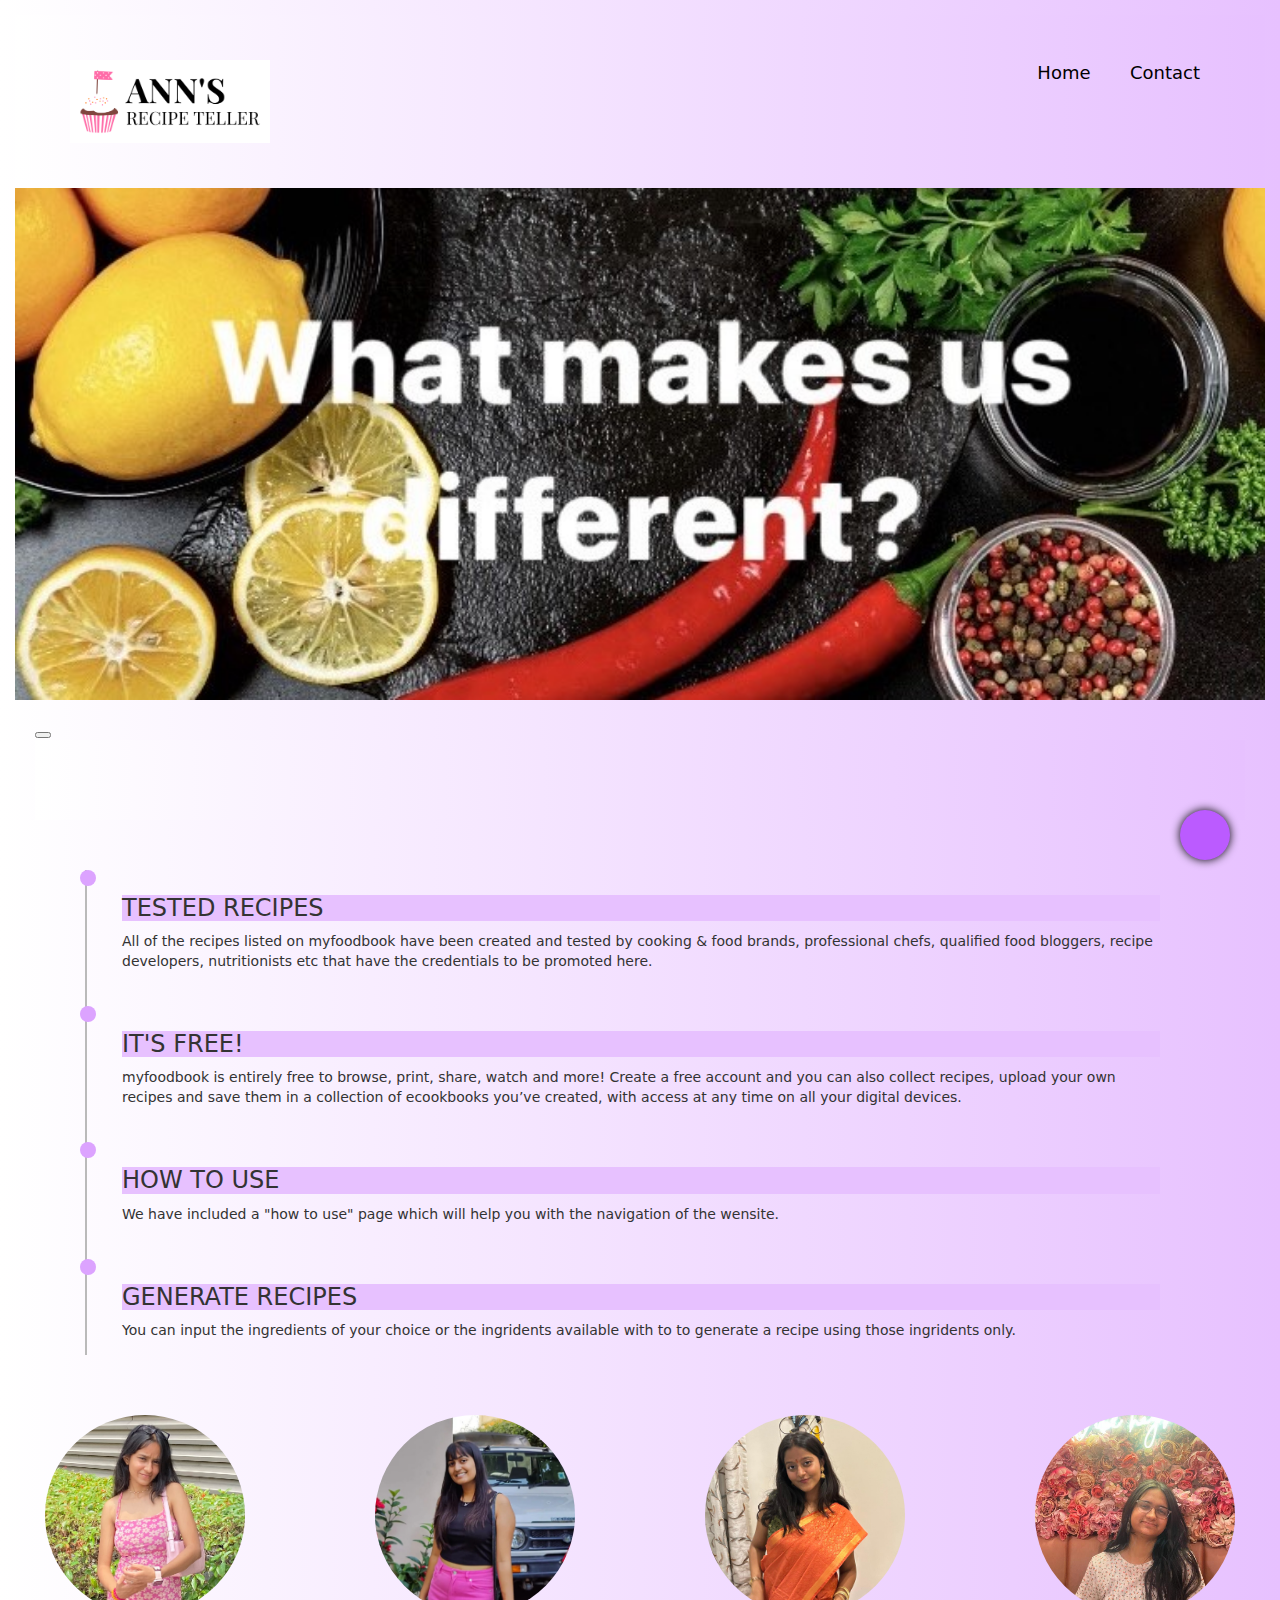
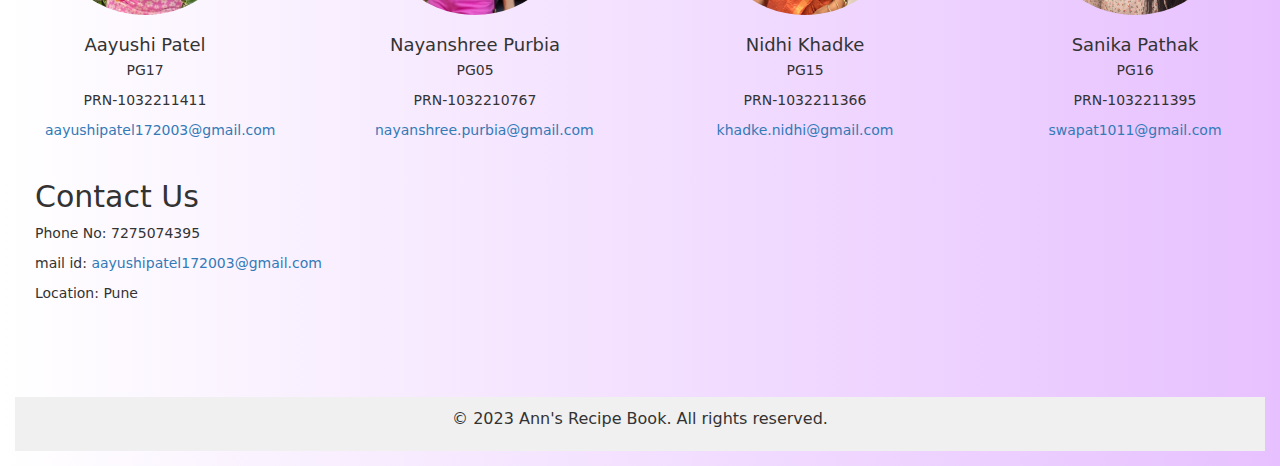
<file: about.html>
<!DOCTYPE html>
<html lang="en">
<head>
    <meta charset="UTF-8">
    
    <meta name="viewport" content="width=device-width, initial-scale=1">
  <link rel="stylesheet" href="https://maxcdn.bootstrapcdn.com/bootstrap/3.4.1/css/bootstrap.min.css">
 <script src="https://ajax.googleapis.com/ajax/libs/jquery/3.7.1/jquery.min.js"></script>
 <link href="https://cdn.jsdelivr.net/npm/bootstrap@5.0.2/dist/css/bootstrap.min.css" rel="stylesheet" integrity="sha384-wEmeIV1mKuiNpC+IOBjI7aAzPcEZeedi5yW5f2yOq55WWLwNGmvvx4Um1vskeMj0" crossorigin="anonymous"> 
 <script src="https://maxcdn.bootstrapcdn.com/bootstrap/3.4.1/js/bootstrap.min.js"></script>
  <link rel="stylesheet" href="https://cdnjs.cloudflare.com/ajax/libs/font-awesome/6.4.2/css/all.min.css" integrity="sha512-z3gLpd7yknf1YoNbCzqRKc4qyor8gaKU1qmn+CShxbuBusANI9QpRohGBreCFkKxLhei6S9CQXFEbbKuqLg0DA==" crossorigin="anonymous" referrerpolicy="no-referrer" />  
  <link rel="stylesheet" href="https://fonts.googleapis.com/css2?family=Material+Symbols+Outlined:opsz,wght,FILL,GRAD@20..48,100..700,0..1,-50..200" />
  <link href="https://fonts.googleapis.com/icon?family=Material+Icons" rel="stylesheet">
    <title>About Us</title>

    <style>
        html {
  scroll-behavior: smooth;
}
        body {
            font-family: system-ui, -apple-system, BlinkMacSystemFont, 'Segoe UI', Roboto, Oxygen, Ubuntu, Cantarell, 'Open Sans', 'Helvetica Neue', sans-serif;
     background:linear-gradient(to right,white,rgb(231, 193, 255) ); 
     margin:15px;
        }

        header {
     background: linear-gradient(to right,white,rgb(231, 193, 255) ); 
    padding: 40px;
    display: flex;
    align-items: center;
  }
        nav {
            float: right;
         }
  
  nav a {
    font-size:large;
    text-decoration: none;
    color: #000;
    padding: 0 10px;
    margin-left:15px;
  }

  nav a:hover{
    color:rgb(187, 91, 255);
  }
  .fa-brands{
  padding:10px;
  font-size:45px;
}
  .flex{
    display:felx;
}

.container{
    
    
    padding: 0 10px;
    margin: 5px;;
}
.gotopbtn {
    font-size: 22px;
    position:fixed;
    line-height: 50px;;
    right:50px;
    
    bottom:40px;
    width:50px;
    height:50px;

    border-radius: 50%;
    background:rgb(187, 91, 255);
    box-shadow: 0 0 10px black;
    color:white;
    cursor:pointer;
    align-self: center;
}

  
        .logo {
            width: 200px;
            
        }

        .h1 {
            font-size: 24px;
            margin-bottom: 0;
        }

        .p {
            font-size: 16px;
            line-height: 1.5;
        }

        .main {
            padding: 20px;
        }
        .picture {
            width:250px;
        }

        .about-us {
            margin-bottom: 20px;
        }
        .abtimg {
            width:100%;
        }

        .team {
            display: flex;
            flex-wrap: wrap;
            justify-content: space-between;
        }

        .team-member {
            width: 200px;
            margin: 10px;
            text-align: center;
        }

        .team-member img {
            width: 100%;
            height: auto;
            border-radius: 50%;
        }

        .team-member h3 {
            font-size: 18px;
            margin-bottom: 5px;
        }

        .team-member p {
            font-size: 14px;
        }

        .footer {
            background-color: #f0f0f0;
            padding: 10px;
            text-align: center;
        }
        .col .contents{
  margin:50px;
    padding:0 30px;
    border-left:2px solid #bababa;
  }

  .col .contents .boxthree {
    position:relative;
    padding:5px;
    /* border: 1px solid  rgb(220, 163, 255); */
    cursor:pointer;
    transition: all 0.4;
    margin-bottom:20px;
  }

  .col .contents .boxthree:hover{
    box-shadow:0 px 6px 20px 0px black;
    border: 3px solid transparent;
  }

  
  .col .contents .boxthree::before {
    content:'';
    position:absolute;
    width:16px;
    height:16px;
    border-radius:50%;
    right:calc(100% + 21px);
    top:0;
    background-color: rgb(220, 163, 255);
    
  }
    </style>
</head>
<body>
    <header>
    
    
    
        <div class="container">
            <img src="logo.jpg" class="logo" alt="logo"> 
            <nav class="flex items-center justify-between">
                <div class="left flex justify-right">
                    </div>
                    <div>
                        
                        <a href="index.html">Home</a>
                        
                        <a href="#contact">Contact</a>
    
                        
                        
                    </div>
                    </div>
                    
            </nav>
        </div>
      </header>
    
      <img src="about.jpg" class="abtimg">
<main class="main">
    <button id="btnScrollToTop">
        <a class="gotopbtn" href="#"><i class="fa-solid fa-arrow-up"></i></a>
        </button>
    
    <section class="about-us">
 
    <div class="col">
      
        <header class="title">
          
        </header>
        <div class="contents">
          <div class="boxthree">
            <h3 style="background-color: rgb(231, 193, 255)">TESTED RECIPES </h3>
            <p>All of the recipes listed on myfoodbook have been created and tested by cooking & food brands, professional chefs, qualified food bloggers, recipe developers, nutritionists etc that have the credentials to be promoted here.</p>
          </div>
          <div class="boxthree">
            <h3 style="background-color: rgb(231, 193, 255)">IT'S FREE!</h3>
            <p>myfoodbook is entirely free to browse, print, share, watch and more! Create a free account and you can also collect recipes, upload your own recipes and save them in a collection of ecookbooks you’ve created, with access at any time on all your digital devices.</p>
            
            
          </div>

          <div class="boxthree">
            <h3 style="background-color: rgb(231, 193, 255)">HOW TO USE</h3>
            <p>We have included a "how to use" page which will help you with the navigation of the wensite.</p>
            
            
          </div>

          <div class="boxthree">
            <h3 style="background-color: rgb(231, 193, 255)">GENERATE RECIPES</h3>
            <p>You can input the ingredients of your choice or the ingridents available with to to generate a recipe using those ingridents only.</p>
            
          </div>

    
           
          </div>
        </div>
    </div>
    </section>


    <section class="team">
        <div class="team-member">
            <img src="aayushi.jpg" class="picture" alt="aayushi">
            <h3>Aayushi Patel</h3>
            <p>PG17</p>
            <p>PRN-1032211411</p>
            <p><a href="aayushipatel172003@gmail.com"> aayushipatel172003@gmail.com</a></p>
        </div>

        <div class="team-member">
            <img src="nayanshre.jpg" class="picture" alt="nayanshree">
            <h3>Nayanshree Purbia</h3>
            <p>PG05</p>
            <p>PRN-1032210767</p>
            <p><a href="nayanshree.purbia@gmail.com"> nayanshree.purbia@gmail.com</a></p>
        </div>

        <div class="team-member">
            <img src="nidhi.jpg" class="picture" alt="nidhi">
            <h3>Nidhi Khadke</h3>
            <p>PG15</p>
            <p>PRN-1032211366</p>
            <p><a href="khadke.nidhi@gmail.com"> khadke.nidhi@gmail.com</a></p>
        </div>
        <div class="team-member">
            <img src="sanika.jpg" class="picture" alt="sanika">
            <h3>Sanika Pathak</h3>
            <p>PG16</p>
            <p>PRN-1032211395</p>
            <p><a href="swapat1011@gmail.com"> swapat1011@gmail.com</a></p>
        </div>
    </section>


<section id="contact">
    <h2>Contact Us</h2>
  
    <p>Phone No: 7275074395</p>
    <p>mail id: 
      <a href="aayushipatel172003@gmail.com">aayushipatel172003@gmail.com</a>
    </p>
    <p>Location: Pune</p>
    <a href="https://www.linkedin.com/in/aayushi-patel-46189b223" target="_blank"><span><i class="fa-brands fa-linkedin"></i></span></a>
    <a href="https://github.com/aayus-hii" target="_blank"> <span><i class="fa-brands fa-github"></i></span></a>
    <a href="https://instagram.com/_aayushi17?igshid=OGQ5ZDc2ODk2ZA==" target="_blank"><span><i class="fa-brands fa-instagram"></i></span></a>
  </section>
</main>

<footer class="footer">
    <p class="p">&copy; 2023 Ann's Recipe Book. All rights reserved.</p>
</footer>
</body>
</html>
</file>
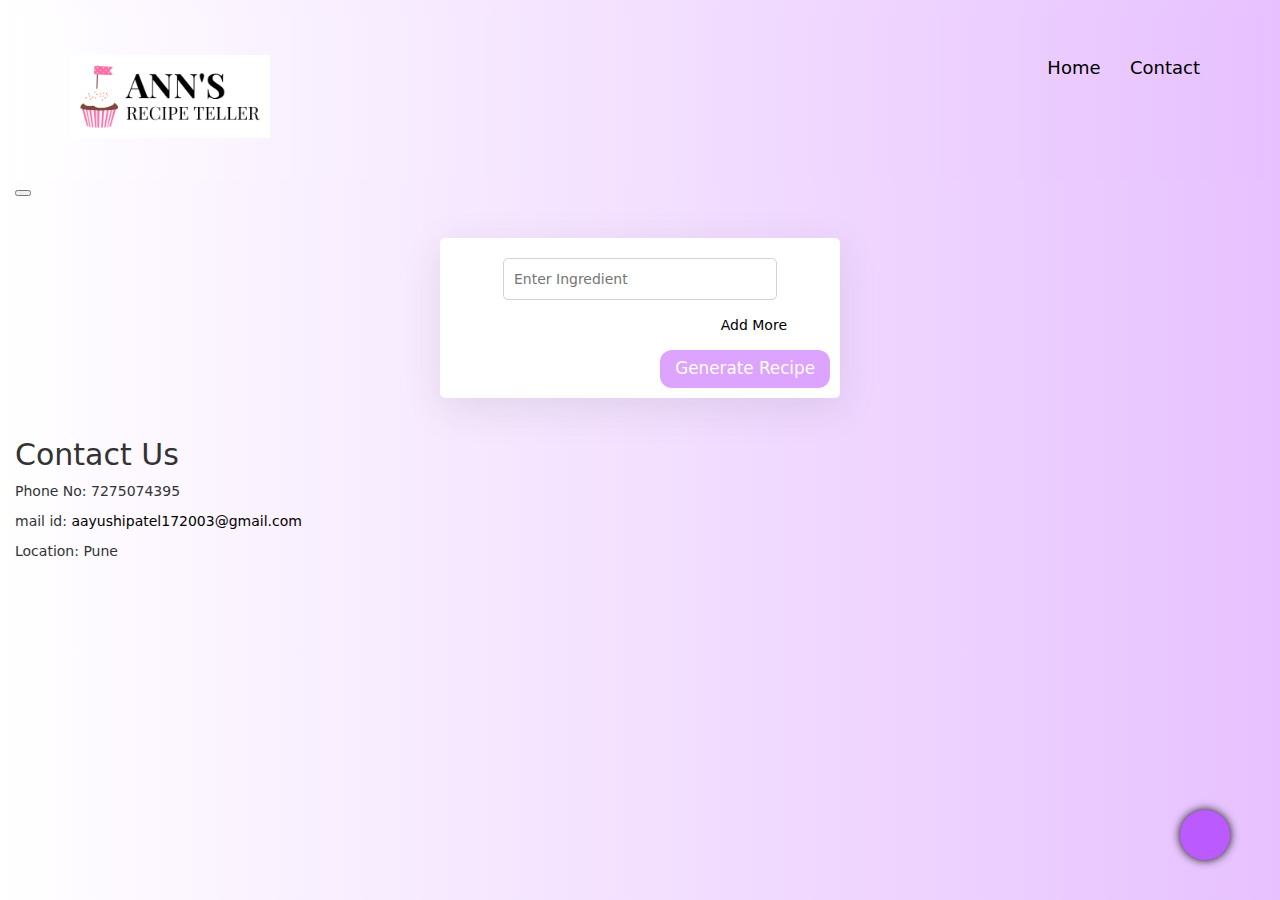
<file: generate.html>
<!DOCTYPE html>
<html>
<head>
  <title>Generate Recipe</title>
  <meta name="viewport" content="width=device-width, initial-scale=1">
  <link rel="stylesheet" href="https://maxcdn.bootstrapcdn.com/bootstrap/3.4.1/css/bootstrap.min.css">
 <script src="https://ajax.googleapis.com/ajax/libs/jquery/3.7.1/jquery.min.js"></script>
 <link href="https://cdn.jsdelivr.net/npm/bootstrap@5.0.2/dist/css/bootstrap.min.css" rel="stylesheet" integrity="sha384-wEmeIV1mKuiNpC+IOBjI7aAzPcEZeedi5yW5f2yOq55WWLwNGmvvx4Um1vskeMj0" crossorigin="anonymous"> 
 <script src="https://maxcdn.bootstrapcdn.com/bootstrap/3.4.1/js/bootstrap.min.js"></script>
  <link rel="stylesheet" href="https://cdnjs.cloudflare.com/ajax/libs/font-awesome/6.4.2/css/all.min.css" integrity="sha512-z3gLpd7yknf1YoNbCzqRKc4qyor8gaKU1qmn+CShxbuBusANI9QpRohGBreCFkKxLhei6S9CQXFEbbKuqLg0DA==" crossorigin="anonymous" referrerpolicy="no-referrer" />  
  <link rel="stylesheet" href="https://fonts.googleapis.com/css2?family=Material+Symbols+Outlined:opsz,wght,FILL,GRAD@20..48,100..700,0..1,-50..200" />
  <link href="https://fonts.googleapis.com/icon?family=Material+Icons" rel="stylesheet">
  <link rel="stylesheet" href="generate.css">
  <link rel="script" href="generate.js">
  </head>
  <body>
    <header>
      <div class="container">
          <img src="logo.jpg" class="logo" alt="logo"> 
          <nav class="flex items-center justify-between">
              <div class="left flex justify-right">
                  </div>
                  <div>
                      
                    <a href="index.html">Home</a>
              
                      
                      <a href="#contact">Contact</a>
                      </div>
                  </div>
                  
          </nav>
      </div>
    </header>
    <main>
      <button id="btnScrollToTop">
        <a class="gotopbtn" href="#"><i class="fa-solid fa-arrow-up"></i></a>
        </button>

      <!--CODE FROM ARYAN-->

        <!-- <div class="wrapper">
          <form id="searchForm">
            <div id="searchBars">
              <input
                type="text"
                name="ingredient_0"
                placeholder="Enter an ingredient"
              />
            </div>
            <button type="button" onclick="addIngredient()">Add Ingredient</button>
            <button type="button" onclick="generate()">Generate</button>
          </form>
          <div id="result"></div>
        </div> -->
        <!--***-->


       <div class="wrapper">
        <div id="gen_recipe">
          <input type="text" name="gen_recipe[]" class="gen_recipe" size="50" placeholder="Enter Ingredient">
          <!-- <input type="text" name="gen_recipe[]" class="gen_recipe" size="50" placeholder="Another Ingredient"> -->

        </div>

        <div class="controls">
          <a href="generate:add_more_fields()" id="add_more_fields"><i class="fa fa-plus"></i>Add More</a>
           <!-- <a href="#" id="remove_fields"><i class="fa fa-plus"></i>Remove Ingredient</a>  -->
        </div>
        <a href="#" class="button" >Generate Recipe</a>
      </div> 
      <section id="contact">
        <h2>Contact Us</h2>
      
        <p>Phone No: 7275074395</p>
        <p>mail id: 
          <a href="aayushipatel172003@gmail.com">aayushipatel172003@gmail.com</a>
        </p>
        <p>Location: Pune</p>
        <a href="https://www.linkedin.com/in/aayushi-patel-46189b223" target="_blank"><span><i class="fa-brands fa-linkedin"></i></span></a>
        <a href="https://github.com/aayus-hii" target="_blank"> <span><i class="fa-brands fa-github"></i></span></a>
        <a href="https://instagram.com/_aayushi17?igshid=OGQ5ZDc2ODk2ZA==" target="_blank"><span><i class="fa-brands fa-instagram"></i></span></a>
      </section>
        
    </main>
    <script src="generate.js"></script>
    </body>
    </html>
</file>
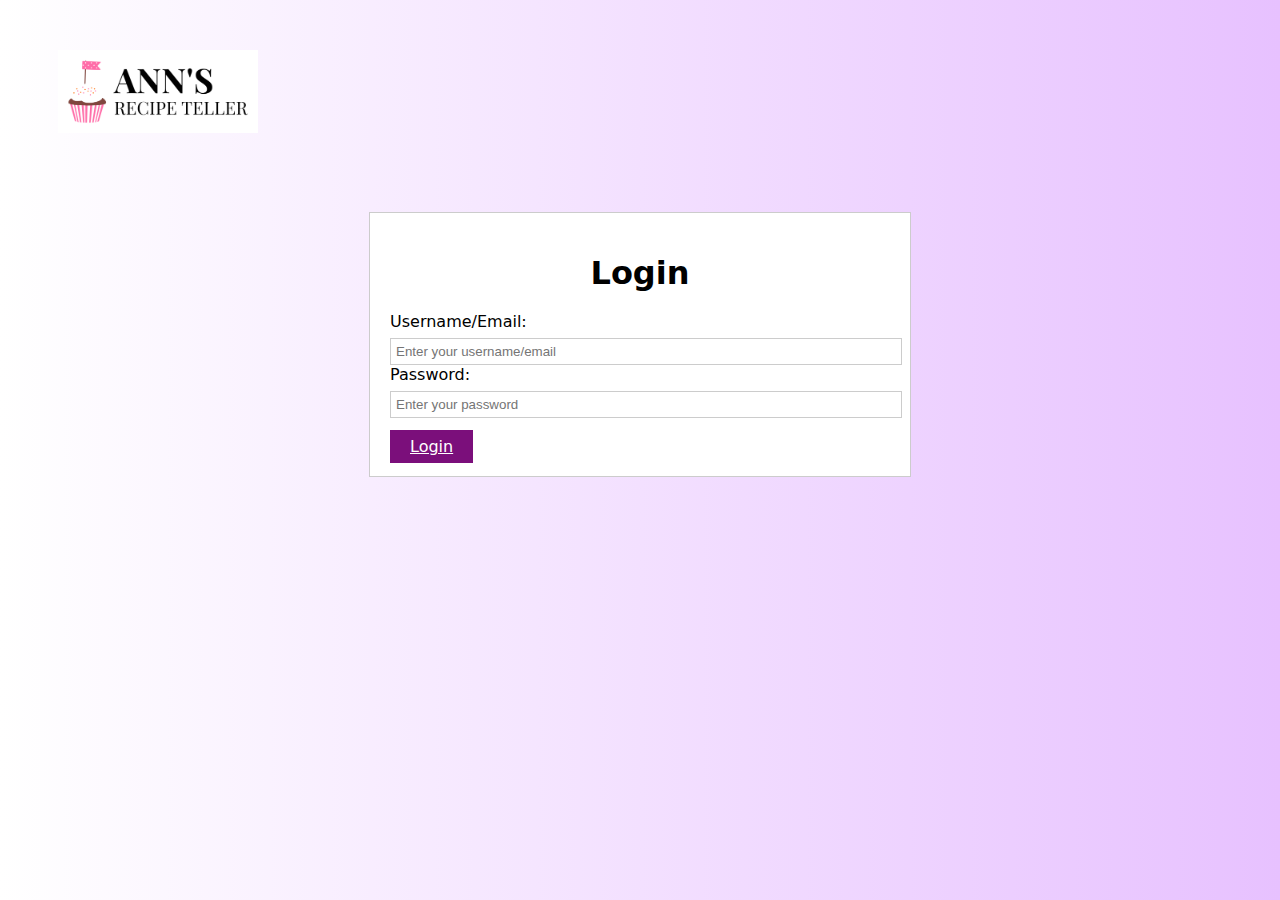
<file: login.html>
<!DOCTYPE html>
<html lang="en">
<head>
  <meta charset="UTF-8">
  <meta name="viewport" content="width=device-width, initial-scale=1.0">
  <title>login</title>
  <link rel="stylesheet" href="login.css">
</head>
<body>
  <header>
    <div class="container1">
        <img src="logo.jpg" class="logo" alt="logo"> 
        <nav class="flex items-center justify-between">
            <div class="left flex justify-right">
                </div>
                <div>
                    
                  <!-- <a href="index.html">Home</a> -->
                  
                    </div>
                </div>
                
        </nav>
    </div>
  </header>
  <div class="container">
    <h1>Login</h1>
    <form action="#">
      <label for="username">Username/Email:</label>
      <input type="text" id="username" name="username" placeholder="Enter your username/email">

      

      <label for="password">Password:</label>
      <input type="password" id="password" name="password" placeholder="Enter your password">
      <br><br>

      

      <a href="index.html" class="button" type="submit">Login</a>
    </form>
  </div>
</body>
</html>
</file>
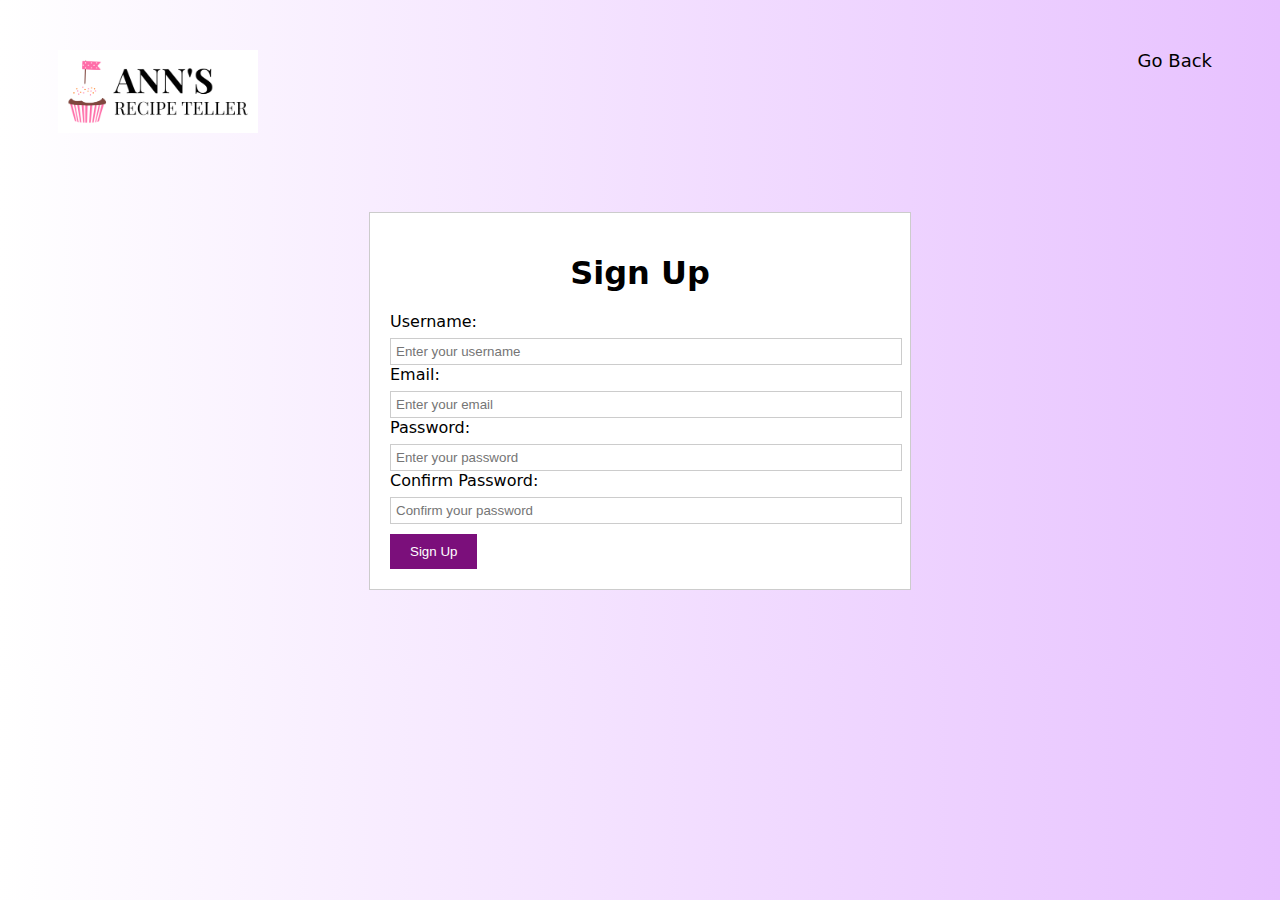
<file: signup.html>
<!DOCTYPE html>
<html lang="en">
<head>
  <meta charset="UTF-8">
  <meta name="viewport" content="width=device-width, initial-scale=1.0">
  <title>Sign Up</title>
  <link rel="stylesheet" href="signup.css">
</head>
<body>
  <header>
    <div class="container1">
        <img src="logo.jpg" class="logo" alt="logo"> 
        <nav class="flex items-center justify-between">
            <div class="left flex justify-right">
                </div>
                <div>
                    
                  <a href="index.html">Go Back</a>
                  
                    </div>
                </div>
                
        </nav>
    </div>
  </header>
  <div class="container">
    <h1>Sign Up</h1>
    <form action="#">
      <label for="username">Username:</label>
      <input type="text" id="username" name="username" placeholder="Enter your username">

      <label for="email">Email:</label>
      <input type="email" id="email" name="email" placeholder="Enter your email">

      <label for="password">Password:</label>
      <input type="password" id="password" name="password" placeholder="Enter your password">

      <label for="confirmPassword">Confirm Password:</label>
      <input type="password" id="confirmPassword" name="confirmPassword" placeholder="Confirm your password">

      <button type="submit">Sign Up</button>
    </form>
  </div>
</body>
</html>
</file>
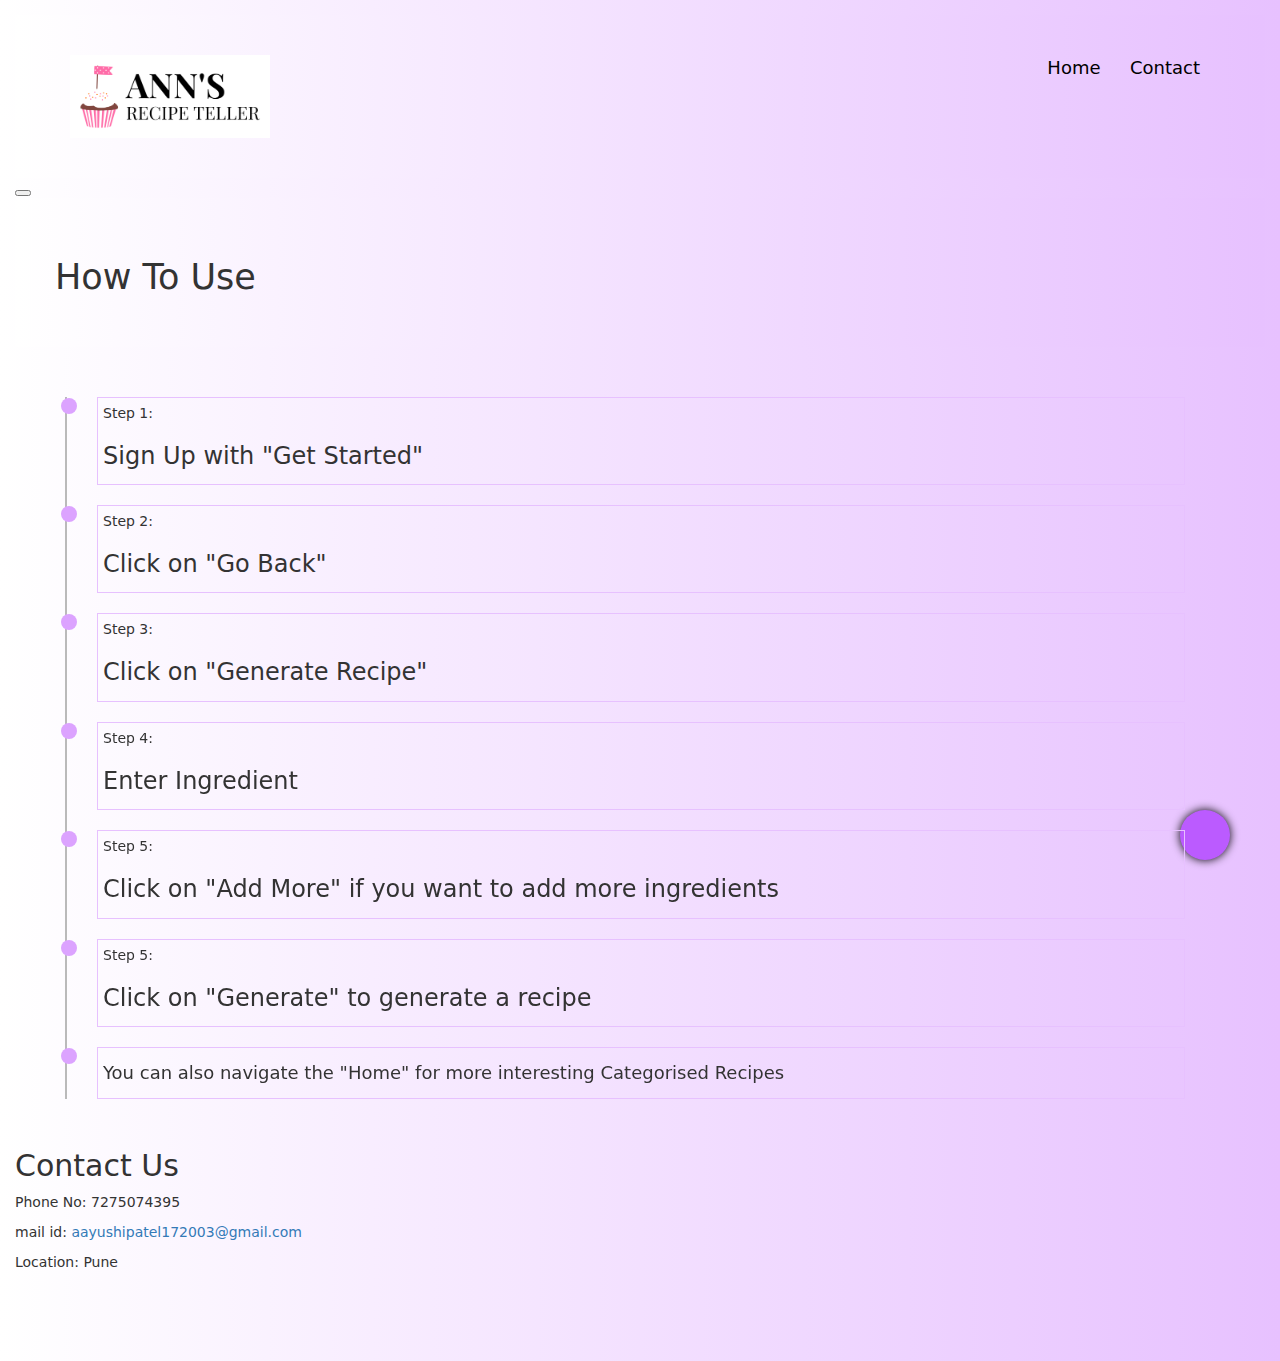
<file: use.html>
<!DOCTYPE html>
<html>
<head>
  <title>recipe:fsd</title>
  <meta name="viewport" content="width=device-width, initial-scale=1">
  <link rel="stylesheet" href="https://maxcdn.bootstrapcdn.com/bootstrap/3.4.1/css/bootstrap.min.css">
 <script src="https://ajax.googleapis.com/ajax/libs/jquery/3.7.1/jquery.min.js"></script>
 <link href="https://cdn.jsdelivr.net/npm/bootstrap@5.0.2/dist/css/bootstrap.min.css" rel="stylesheet" integrity="sha384-wEmeIV1mKuiNpC+IOBjI7aAzPcEZeedi5yW5f2yOq55WWLwNGmvvx4Um1vskeMj0" crossorigin="anonymous"> 
 <script src="https://maxcdn.bootstrapcdn.com/bootstrap/3.4.1/js/bootstrap.min.js"></script>
  <link rel="stylesheet" href="https://cdnjs.cloudflare.com/ajax/libs/font-awesome/6.4.2/css/all.min.css" integrity="sha512-z3gLpd7yknf1YoNbCzqRKc4qyor8gaKU1qmn+CShxbuBusANI9QpRohGBreCFkKxLhei6S9CQXFEbbKuqLg0DA==" crossorigin="anonymous" referrerpolicy="no-referrer" />  
  <link rel="stylesheet" href="https://fonts.googleapis.com/css2?family=Material+Symbols+Outlined:opsz,wght,FILL,GRAD@20..48,100..700,0..1,-50..200" />
  <link href="https://fonts.googleapis.com/icon?family=Material+Icons" rel="stylesheet">
  <style>
    .fa-brands{
  padding:10px;
  font-size:45px;
}
    html {
  scroll-behavior: smooth;
}
    body {
            font-family: system-ui, -apple-system, BlinkMacSystemFont, 'Segoe UI', Roboto, Oxygen, Ubuntu, Cantarell, 'Open Sans', 'Helvetica Neue', sans-serif;
     background:linear-gradient(to right,white,rgb(231, 193, 255) ); 
     margin: 15px;
        }

        header {
          
     background: linear-gradient(to right,white,rgb(231, 193, 255) ); 
    padding: 40px;
    display: flex;
    align-items: center;
  }
  .logo{
    float:left;
    width:200px;
  }
        nav {
            float: right;
         }
  
  nav a {
    font-size:large;
    text-decoration: none;
    color: #000;
    padding: 0 10px;
    margin-left:5px;
  }

  nav a:hover{
    color:rgb(187, 91, 255);
  }

  .gotopbtn {
    font-size: 22px;
    position:fixed;
    line-height: 50px;;
    right:50px;
    
    bottom:40px;
    width:50px;
    height:50px;

    border-radius: 50%;
    background:rgb(187, 91, 255);
    box-shadow: 0 0 10px black;
    color:white;
    cursor:pointer;
    align-self: center;
}

  
  .flex{
    display:felx;
}
.col .contents{
  margin:50px;
    padding:0 30px;
    border-left:2px solid #bababa;
  }

  .col .contents .boxthree {
    position:relative;
    padding:5px;
    border: 1px solid  rgb(231, 193, 255);
    cursor:pointer;
    transition: all 0.4;
    margin-bottom:20px;
  }

  .col .contents .boxthree:hover{
    box-shadow:0 px 6px 20px 0px black;
    border: 3px solid transparent;
  }

  
  .col .contents .boxthree::before {
    content:'';
    position:absolute;
    width:16px;
    height:16px;
    border-radius:50%;
    right:calc(100% + 21px);
    top:0;
    background-color: rgb(220, 163, 255);
    
  }


  </style>
</head>
<body>
  <header>
    <div class="container">
        <img src="logo.jpg" class="logo" alt="logo"> 
        <nav class="flex items-center justify-between">
            <div class="left flex justify-right">
                </div>
                <div>
                    
                  <a href="index.html">Home</a>
                  
                  <a href="#contact">Contact</a>
                    </div>
                </div>
                
        </nav>
    </div>
  </header>
  <main>
    <button id="btnScrollToTop">
      <a class="gotopbtn" href="#"><i class="fa-solid fa-arrow-up"></i></a>
      </button>
    <div class="col">
      
         <header class="title">
           <h2 style="font-size:35px;"><span>How To Use <i class="fa-solid fa-burger"></i></span></h2>
         </header>
         <div class="contents">
           <div class="boxthree">
             <p>Step 1:</p>
             <h3>Sign Up with "Get Started"</h3>
           </div>
           <div class="boxthree">
             <p>Step 2:</p>
             <h3>Click on "Go Back"</h3>
             
           </div>

           <div class="boxthree">
             <p>Step 3:</p>
             <h3>Click on "Generate Recipe"</h3>
             
           </div>

           <div class="boxthree">
             <p>Step 4:</p>
             <h3>Enter Ingredient</h3>
             
           </div>

           <div class="boxthree">
             <p>Step 5:</p>
             <h3>Click on "Add More" if you want to add more ingredients</h3>
             
           </div>

           <div class="boxthree">
             <p>Step 5:</p>
             <h3>Click on "Generate" to generate a recipe</h3>
             
           </div>
           <div class="boxthree">
            <h4>You can also navigate the "Home" for more interesting Categorised Recipes </h4>
            <!-- <h3>Click on "Generate" to generate a recipe</h3> -->
            
          </div>

           
         </div>
       
     </div>
 
 <section id="contact">
  <h2>Contact Us</h2>

  <p>Phone No: 7275074395</p>
  <p>mail id: 
    <a href="aayushipatel172003@gmail.com">aayushipatel172003@gmail.com</a>
  </p>
  <p>Location: Pune</p>
  <a href="https://www.linkedin.com/in/aayushi-patel-46189b223" target="_blank"><span><i class="fa-brands fa-linkedin"></i></span></a>
  <a href="https://github.com/aayus-hii" target="_blank"> <span><i class="fa-brands fa-github"></i></span></a>
  <a href="https://instagram.com/_aayushi17?igshid=OGQ5ZDc2ODk2ZA==" target="_blank"><span><i class="fa-brands fa-instagram"></i></span></a>
</section>
  </main>

  </body>
</file>
<file: generate.css>
@import url('https://fonts.googleapis.com/css2?family=Jost:wght@100;300;400;700&display=swap');

html {
    scroll-behavior: smooth;
  }
body {
    font-family: system-ui, -apple-system, BlinkMacSystemFont, 'Segoe UI', Roboto, Oxygen, Ubuntu, Cantarell, 'Open Sans', 'Helvetica Neue', sans-serif;
 background:linear-gradient(to right,white,rgb(231, 193, 255) );
 margin: 15px;;
}
header {
 background: linear-gradient(to right,white,rgb(231, 193, 255) ); 
padding: 40px;
display: flex;
align-items: center;
}
.logo{
float:left;
width:200px;
}
    nav {
        float: right;
     }

nav a {
font-size:large;
text-decoration: none;
color: #000;
padding: 0 10px;
margin-left:5px;
}

nav a:hover{
color:rgb(187, 91, 255);
}
.fa-brands{
    padding:10px;
    font-size:45px;
  }
.flex{
display:felx;
} 
.button {
   
    display:block;
    margin:center;
    background-color: rgb(220, 163, 255) ;
    border-radius:12px;
    color:white;
    font-size: larger;
    padding: 7px 15px;
    text-align: center;
    display:inline-block;
    transition-duration:0.4s;
    cursor:pointer;
    align-self:center;
  }
  .button:hover {
    background-color: white;
    color:rgb(220, 163, 255);
    box-shadow: 0 12px 16px 0 rgba(0,0,0,0.24),0 17px 50px 0 rgba(0,0,0,0.19);
  }
  .gotopbtn {
    font-size: 22px;
    position:fixed;
    line-height: 50px;;
    right:50px;
    
    bottom:40px;
    width:50px;
    height:50px;

    border-radius: 50%;
    background:rgb(187, 91, 255);
    box-shadow: 0 0 10px black;
    color:white;
    cursor:pointer;
    align-self: center;
}

  

.wrapper {
  width: 400px;
  margin: 40px auto;
  padding: 10px;
  border-radius: 5px;
  background: white;
  box-shadow: 0px 10px 40px 0px rgba(47,47,47,.1);
  text-align: right;
}

input[type="text"]{
  padding: 10px;
  margin: 10px auto;
  display: block;
  border-radius: 5px;
  border: 1px solid lightgrey;
  background: none;
  width: 274px;
  color: black;
}

input[type="text"]:focus {
  outline: none;
}

.controls {
  width: 294px;
  margin: 15px auto;
}

#remove_fields {
  float: right;
}
.controls a i.fa-minus {
  margin-right: 5px;
}

a {
  color: black;
  text-decoration: none;
}

h1 {
  text-align: center;
  font-size: 48px;
  color: #232c3d;
}
</file>
<file: login.css>
body {
    font-family:system-ui, -apple-system, BlinkMacSystemFont, 'Segoe UI', Roboto, Oxygen, Ubuntu, Cantarell, 'Open Sans', 'Helvetica Neue', sans-serif;
    background:linear-gradient(to right,white,rgb(231, 193, 255) );
  }
  
  .container {
    background-color: white;
    width: 500px;
    margin: 75px auto;
    border: 1px solid #ccc;
    padding: 20px;
    align-items: center;
  }

  .container1 {
    margin:50px;
  }

  nav {
    float: right;
  }
  
  nav a {
    font-size:large;
    text-decoration: none;
    color: #000;
    padding: 0 10px;
    margin-left:15px;
  }

  nav a:hover{
    color:rgb(187, 91, 255);
  }

  .fa-solid{
    
    padding:10px;
    font-size:65px;
  }
  .logo{
   
    width:200px;
  }
  
  h1 {
    text-align: center;
    font-size: 32px;
    margin-bottom: 20px;
  }
  
  label {
    display: block;
    margin-bottom: 7px;
  }
  
  
  input[type="text"],
  input[type="email"],
  input[type="password"] {
    width: 100%;
    padding: 5px;
    border: 1px solid #ccc;
  }
  
  .button {
    background-color: rgb(123, 15, 123);
    color: white;
    padding: 7px 20px;
    border: none;
    cursor: pointer;
    margin-top: 40px;
  }
</file>
<file: signup.css>
body {
    font-family:system-ui, -apple-system, BlinkMacSystemFont, 'Segoe UI', Roboto, Oxygen, Ubuntu, Cantarell, 'Open Sans', 'Helvetica Neue', sans-serif;
    background:linear-gradient(to right,white,rgb(231, 193, 255) );
  }
  
  .container {
    background-color: white;
    width: 500px;
    margin: 75px auto;
    border: 1px solid #ccc;
    padding: 20px;
    align-items: center;
  }

  .container1 {
    margin:50px;
  }

  nav {
    float: right;
  }
  
  nav a {
    font-size:large;
    text-decoration: none;
    color: #000;
    padding: 0 10px;
    margin-left:15px;
  }

  nav a:hover{
    color:rgb(187, 91, 255);
  }

  .fa-solid{
    
    padding:10px;
    font-size:65px;
  }
  .logo{
   
    width:200px;
  }
  
  h1 {
    text-align: center;
    font-size: 32px;
    margin-bottom: 20px;
  }
  
  label {
    display: block;
    margin-bottom: 7px;
  }
  
  
  input[type="text"],
  input[type="email"],
  input[type="password"] {
    width: 100%;
    padding: 5px;
    border: 1px solid #ccc;
  }
  
  button {
    background-color: rgb(123, 15, 123);
    color: white;
    padding: 10px 20px;
    border: none;
    cursor: pointer;
    margin-top: 10px;
  }
</file>
